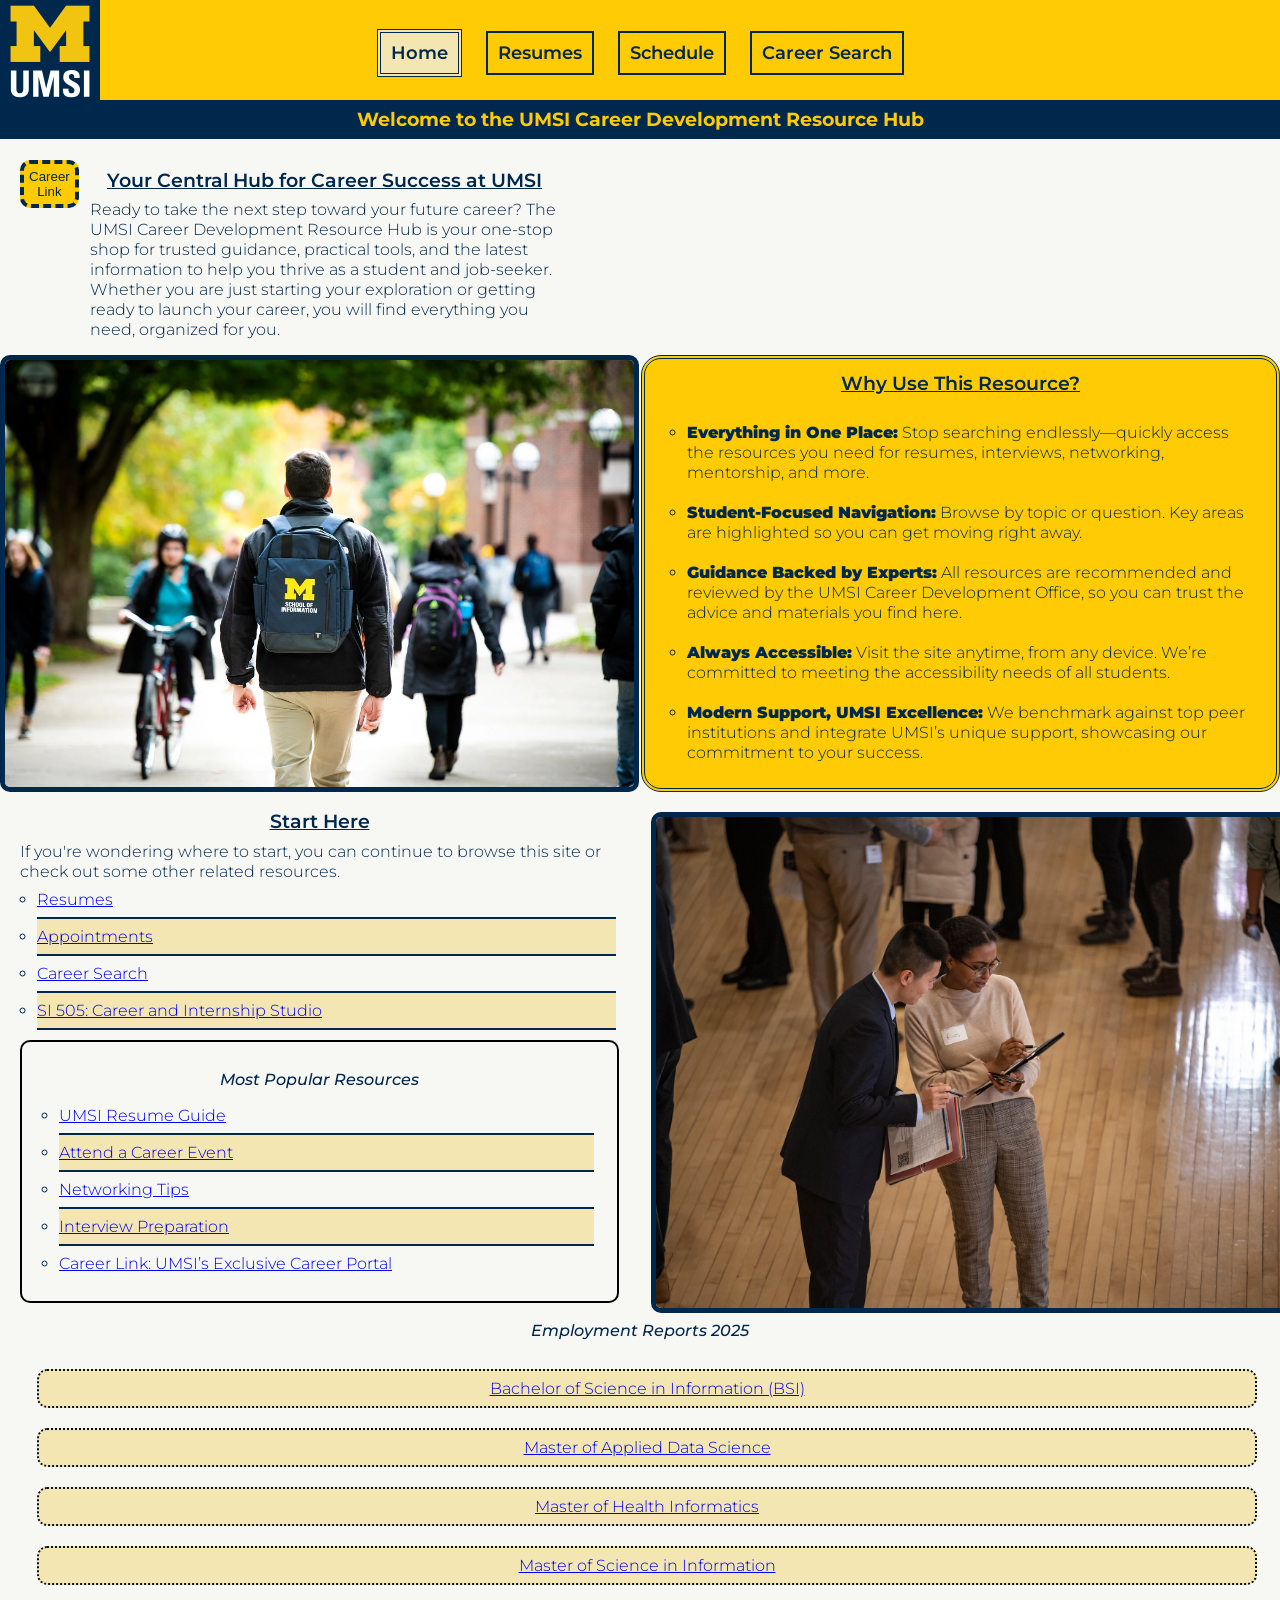
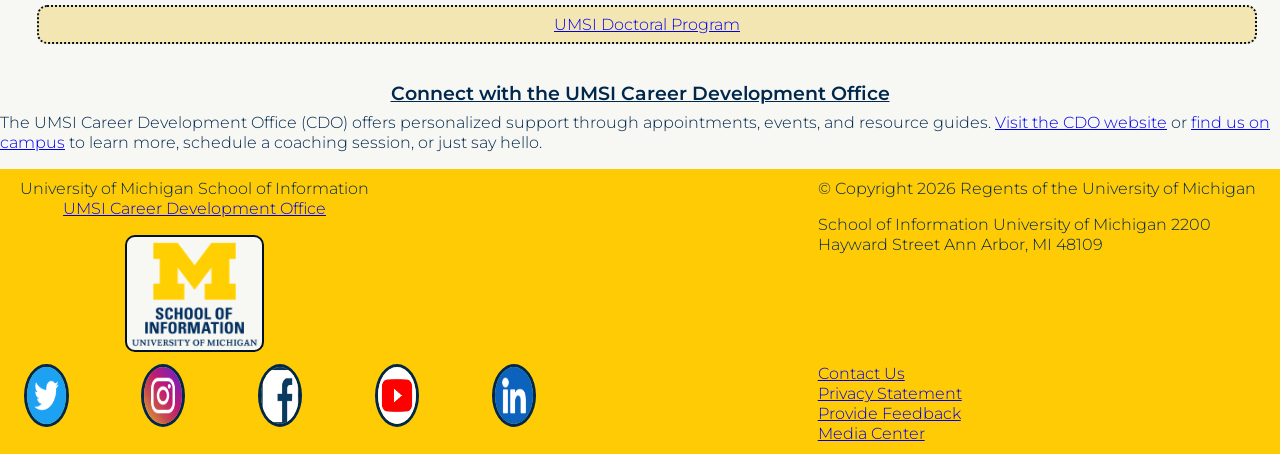
<file: index.html>
<!DOCTYPE html>
<html lang="en">
<head>
    <meta charset="UTF-8">
    <meta name="viewport" content="width=device-width, initial-scale=1.0">
    <title>MSI Career Development Resource Hub</title>
    <link rel="stylesheet" href="css/html-reset.css">
    <link rel="stylesheet" href="css/styles.css">
    <link rel="preconnect" href="https://fonts.googleapis.com">
    <link rel="preconnect" href="https://fonts.gstatic.com" crossorigin>
    <link href="https://fonts.googleapis.com/css2?family=Montserrat:ital,wght@0,100..900;1,100..900&family=Zalando+Sans+Expanded:ital,wght@0,200..900;1,200..900&display=swap" rel="stylesheet">
</head>
<body>

    <header>
      <div class="skip"><a href="#main">Skip to Main Content</a></div>
        <div class="nav-container">
          <img class="logo" src="images/UMSI_signature_vertical_informal_solidblue.jpg" alt="UMSI Logo">
          <nav class="inner-container">
              <ul>
                  <li class="active"><a href = "index.html">Home</a></li>
                  <li><a href = "resume.html">Resumes</a></li>
                  <li><a href = "appointments.html">Schedule</a></li>
                  <li><a href= "search.html">Career Search</a></li>
              </ul>
          </nav>
        </div>
    <h1>Welcome to the UMSI Career Development Resource Hub</h1>
    </header>
    <main id="main">
    <br/>
    <div class="container">
      <a class = button href="https://si-umich.12twenty.com/dashboard/"><button>Career Link</button></a>
      <div class="intros">
        <h2>Your Central Hub for Career Success at UMSI</h2>
        <p>
          Ready to take the next step toward your future career? The UMSI Career Development Resource Hub is your one-stop shop for trusted guidance, practical tools, and the latest information to help you thrive as a student and job-seeker. Whether you are just starting your exploration or getting ready to launch your career, you will find everything you need, organized for you.
        </p>
      </div>
      <!-- <div class="video"> -->
        <iframe class="video" width="560" height="315" src="https://www.youtube.com/embed/GSjGeDYJ5Nk?si=qhxJPRTIT___x8hG" title="YouTube video player" frameborder="0" allow="accelerometer; autoplay; clipboard-write; encrypted-media; gyroscope; picture-in-picture; web-share" referrerpolicy="strict-origin-when-cross-origin" allowfullscreen></iframe>
      <!-- </div> -->
      <div class="why">
        <h2>Why Use This Resource?</h2>
        <ul>
          <li><strong>Everything in One Place:</strong> Stop searching endlessly—quickly access the resources you need for resumes, interviews, networking, mentorship, and more.</li>
          <li><strong>Student-Focused Navigation:</strong> Browse by topic or question. Key areas are highlighted so you can get moving right away.</li>
          <li><strong>Guidance Backed by Experts:</strong> All resources are recommended and reviewed by the UMSI Career Development Office, so you can trust the advice and materials you find here.</li>
          <li><strong>Always Accessible:</strong> Visit the site anytime, from any device. We’re committed to meeting the accessibility needs of all students.</li>
          <li><strong>Modern Support, UMSI Excellence:</strong> We benchmark against top peer institutions and integrate UMSI’s unique support, showcasing our commitment to your success.</li>
        </ul>
      </div>
      <img class="smalleft" src="images/UMSI_CampusFall_UMSIBackpack_02.jpg" alt="A student wears a UMSI backpack in fall on the drag.">

      <div class ="start">
            <h2>Start Here</h2>
            <p>
              If you're wondering where to start, you can continue to browse this site or check out some other related resources.
            </p>
              <ul>
                  <li><a href="resume.html">Resumes</a></li>
                  <li><a href="appointments.html">Appointments</a></li>
                  <li><a href="search.html">Career Search</a></li>
                  <li><a href="https://atlas.ai.umich.edu/courses/SI505/2570/" target="_blank" title="opens in new tab">SI 505: Career and Internship Studio</a></li>
              </ul>
        </div>
        <img class="small" alt= "a student and hirer look over a paper together" src="images/resume.jpg">
        <div class="popular">
            <h3>Most Popular Resources</h3>
            <ul>
              <li><a href="https://docs.google.com/document/d/1_1GfDJyVGIgE82MZjVhuWT_aB_2Hcj1NN62FUCXoR_o/edit?tab=t.0" target="_blank">UMSI Resume Guide</a></li>
              <li><a href="https://umich.instructure.com/courses/137916/pages/attend-an-event" target="_blank">Attend a Career Event</a></li>
              <li><a href="https://docs.google.com/document/d/18HMt79BU8ovGf9z7_P7No5tuwUS6qHNW5u0sgrepLtE/edit?tab=t.0" target="_blank">Networking Tips</a></li>
              <li><a href="https://docs.google.com/presentation/d/15n-XqsFEntdbkZz89K-ohf7Or1NnCt5CQNDG-6fh2a0/edit?usp=sharing" target="_blank">Interview Preparation</a></li>
              <li><a href="https://si-umich.12twenty.com/Login" target="_blank">Career Link: UMSI’s Exclusive Career Portal</a></li>
            </ul>
        </div>
        <div class="employ">
            <h3>Employment Reports 2025</h3>
            <!-- Change to downloadable files in future -->
            <ul>
              <li>
                <a href="https://umich.instructure.com/courses/137916/modules/items/4749597" target="_blank">Bachelor of Science in Information (BSI)</a>
              </li>
              <li>
                <a href="https://umich.instructure.com/courses/137916/modules/items/4749598" target="_blank">Master of Applied Data Science</a>
              </li>
              <li>
                <a href="https://umich.instructure.com/courses/137916/files/42089167?module_item_id=4749599" target="_blank">Master of Health Informatics</a>
              </li>
              <li>
                <a href="https://umich.instructure.com/courses/137916/files/42089169?module_item_id=4749600" target="_blank">Master of Science in Information</a>
              </li>
              <li>
                <a href="https://umich.instructure.com/courses/137916/files/42089170?module_item_id=4749601" target="_blank">UMSI Doctoral Program</a>
              </li>
            </ul>
        </div>
      <div class="connect">
        <h2>Connect with the UMSI Career Development Office</h2>
        <p>
          The UMSI Career Development Office (CDO) offers personalized support through appointments, events, and resource guides. <a href="https://umich.instructure.com/courses/137916" target="_blank">Visit the CDO website</a> or <a href="https://www.si.umich.edu/about-umsi/getting-umsi" target="_blank">find us on campus</a> to learn more, schedule a coaching session, or just say hello.
        </p>
      </div>
  </div>
        <!-- Content taken & modified from UMGPT with the prompt, "Write me a webpage of intro content to help meet the following requirements - this is for the home page": and then pasted in the client objectives & project requirements"
        UMGPT. (2025). UMGPT ( GPT-4.1 August 25th version) [Large language model]. -->
    <br>
  </main>

    <footer>
        <div class="containers">
          <div class="title">
            <p>University of Michigan School of Information</p>
            <p>
              <a href="https://umich.instructure.com/courses/137916">UMSI Career Development Office </a>
            </p>
            <br>
            <img class ="logo" src="images/umsi-logo-vert-u.png" alt="school of information logo">
          </div>
        <div class="address">
            <p>&copy; Copyright <span id="year"></span> Regents of the University of Michigan </p>
            <br>
            <p>
                School of Information
                University of Michigan
                2200 Hayward Street
                Ann Arbor, MI 48109
            </p>
        </div>
        <div class="twitter">
          <a href="https://twitter.com/umsi" class="social-media-icon" title="University of Michigan School of Information X (opens in a new window)" target="_blank">
              <img src="images/twitter.png" alt="twitter icon">
          </a>
        </div>
        <div class="insta">
          <a href="https://www.instagram.com/umschoolofinformation" class="social-media-icon" title="University of Michigan School of Information Instagram (opens in a new window)" target="_blank">
              <img src="images/insta.png" alt="instagram icon">
          </a>
        </div>
        <div class="facebook">
          <a href="https://www.facebook.com/uomsi/" class="social-media-icon" title="University of Michigan School of Information Facebook (opens in a new window)" target="_blank">
              <img src="images/faceebook.png" alt="facebook icon">
          </a>
        </div>
        <div class="youtube">
          <a href="https://www.youtube.com/user/schoolofinformation" class="social-media-icon" title="University of Michigan School of Information Youtube (opens in a new window)" target="_blank">
              <img src="images/youtube.jpg" alt="youtube icon">
          </a>
        </div>
        <div class="linked">
          <a href="https://www.linkedin.com/school/university-of-michigan---school-of-information/" class="social-media-icon" title="University of Michigan School of Information LinkedIn (opens in a new window)" target="_blank">
              <img src="images/linked.png" alt="LinkedIn icon">
          </a>
        </div>
        <div class="plain-links">
            <ul>
              <li>
                <a href="https://www.si.umich.edu/about-umsi/contact-us" target="_blank">Contact Us</a>
              </li>
              <li>
                <a href="https://www.si.umich.edu/privacy-statement" target="_blank">Privacy Statement</a>
              </li>
            </ul>
            <ul class="feedback links">
              <li>
                  <a href="https://umich.qualtrics.com/jfe/form/SV_9RAiBJITFVOxkHz" target="_blank" title="(opens in a new window)">
                      Provide Feedback
                  </a>
              </li>
              <li>
                  <a href="https://www.si.umich.edu/about-umsi/media-center" target="_blank" title="(opens in a new window)">
                      Media Center
                  </a>
              </li>
            </ul>
        </div>
        </div>
    </footer>
</body>
</html>
<script>
document.getElementById("year").innerHTML = new Date().getFullYear();
</script>
</file>
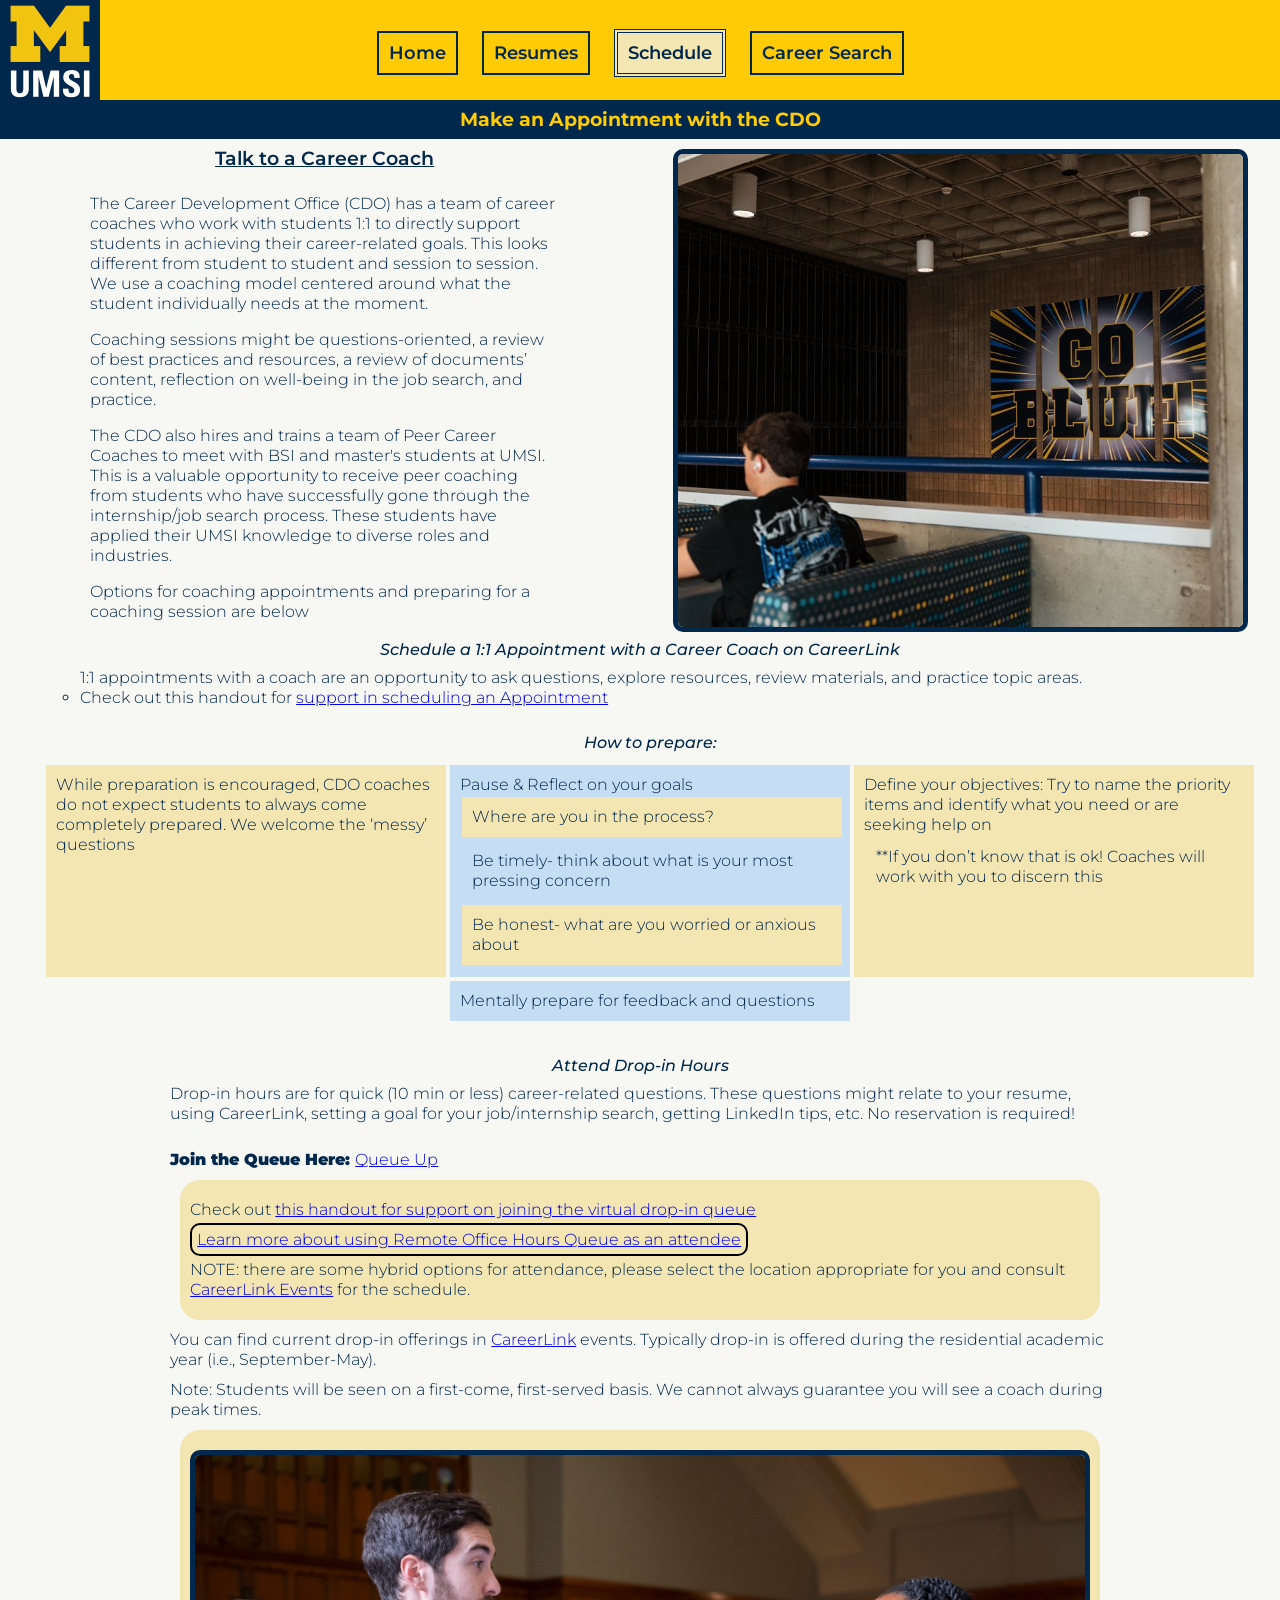
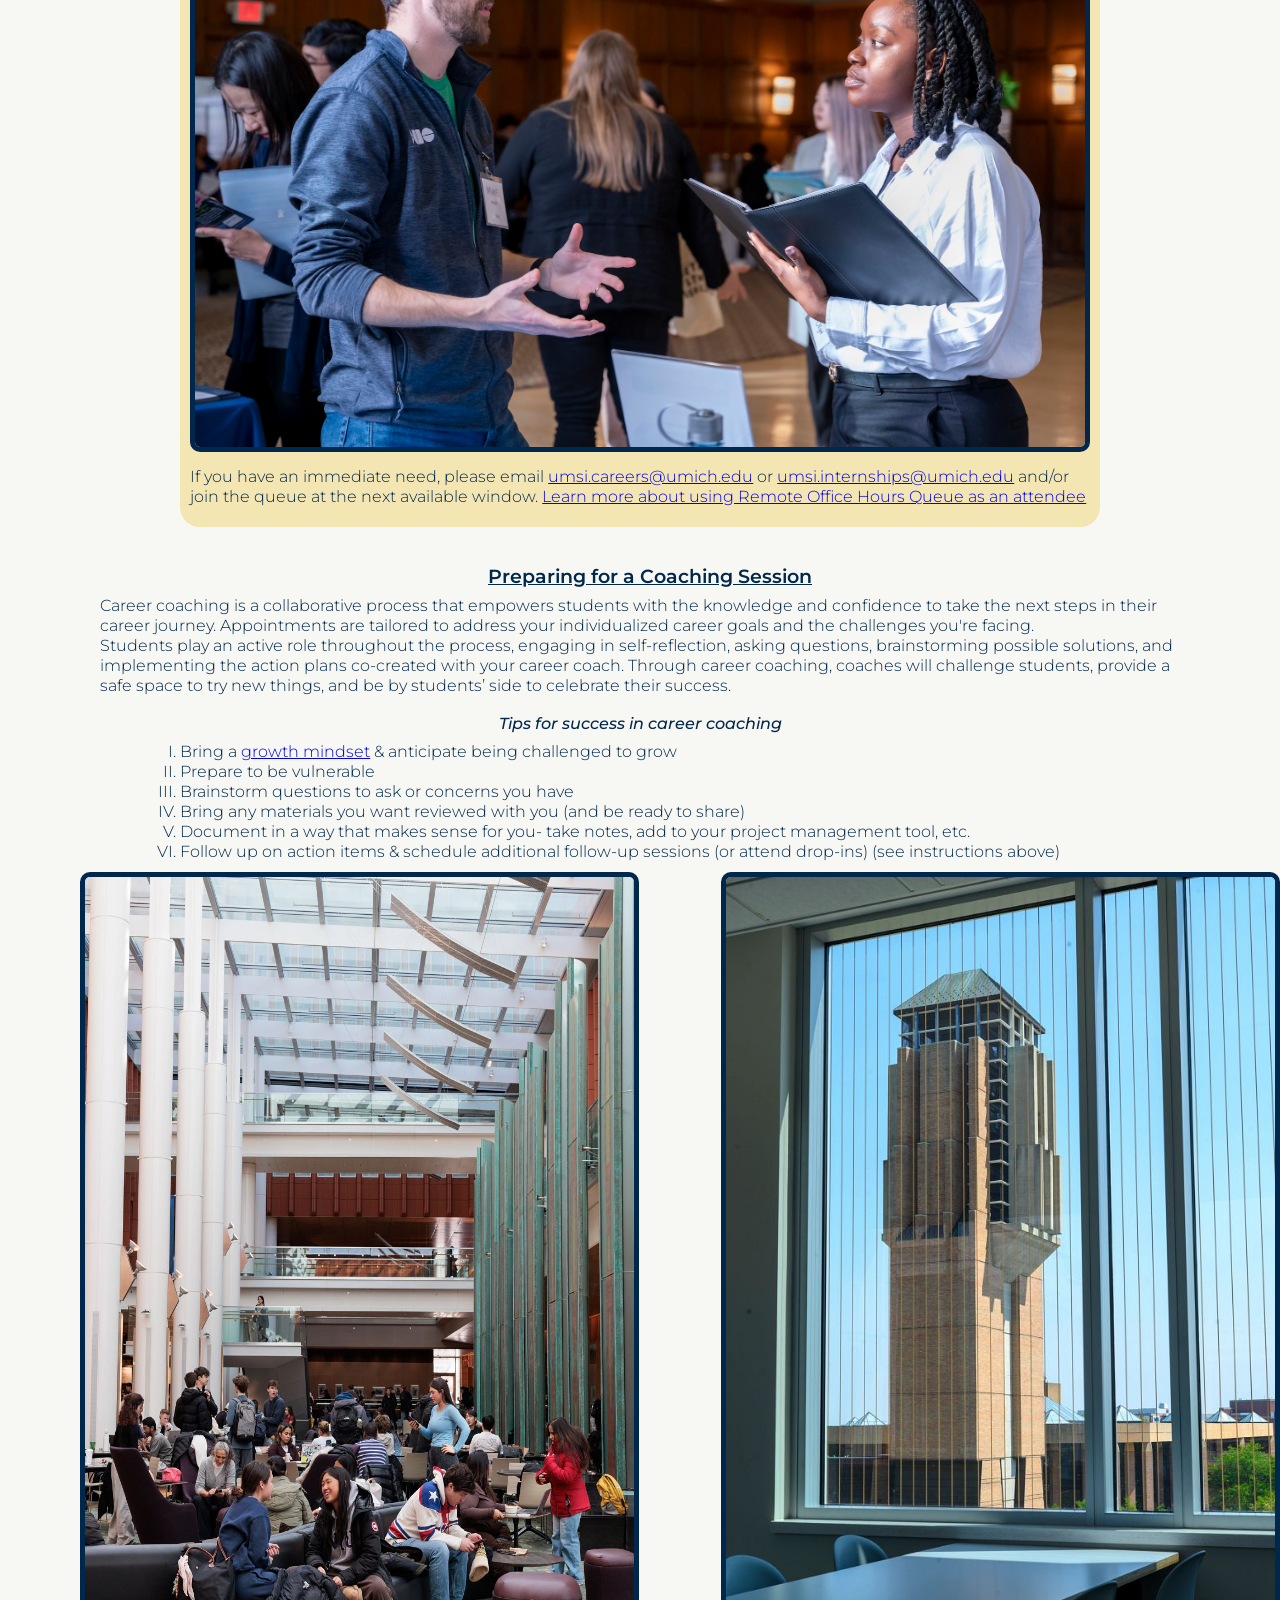
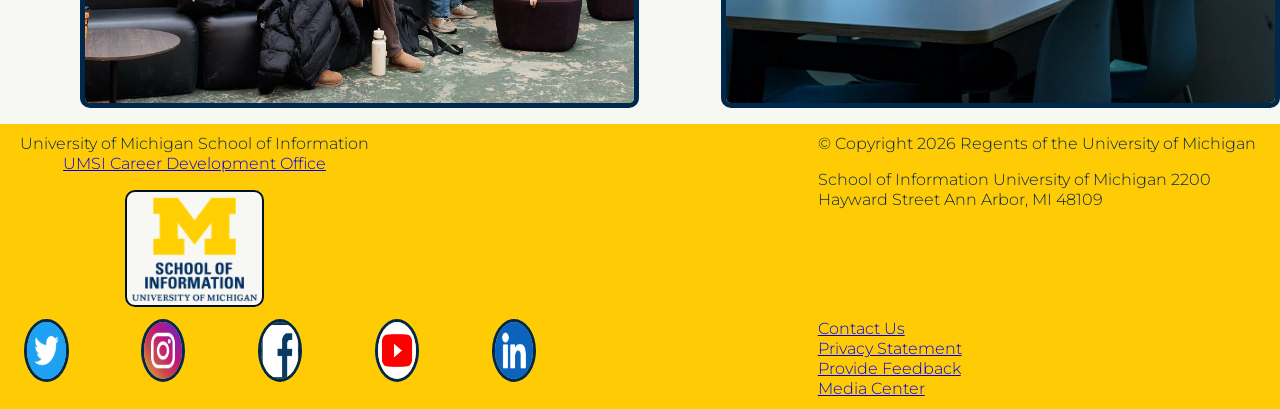
<file: appointments.html>
<!DOCTYPE html>
<html lang="en">
<head>
    <meta charset="UTF-8">
    <meta name="viewport" content="width=device-width, initial-scale=1.0">
    <title>CDO Appointments</title>
    <link rel="stylesheet" href="css/html-reset.css">
    <link rel="stylesheet" href="css/styles.css">
    <link rel="preconnect" href="https://fonts.googleapis.com">
    <link rel="preconnect" href="https://fonts.gstatic.com" crossorigin>
    <link href="https://fonts.googleapis.com/css2?family=Montserrat:ital,wght@0,100..900;1,100..900&family=Zalando+Sans+Expanded:ital,wght@0,200..900;1,200..900&display=swap" rel="stylesheet">
</head>
<body>
    <header>
        <div class="skip"><a href="#main">Skip to Main Content</a></div>
        <div class="nav-container">
            <img class="logo" src="images/UMSI_signature_vertical_informal_solidblue.jpg" alt="UMSI Logo">
            <nav class="inner-container">
                <ul>
                    <li><a href = "index.html">Home</a></li>
                    <li><a href = "resume.html">Resumes</a></li>
                    <li class="active"><a href = "appointments.html">Schedule</a></li>
                    <li><a href= "search.html">Career Search</a></li>
                </ul>
            </nav>
          </div>
          <h1>Make an Appointment with the CDO</h1>
    </header>
    <main id="main">
        <div class="container">
            <section class="intros">
                <h2>Talk to a Career Coach</h2>
                <br>
                <p>The Career Development Office (CDO) has a team of career coaches who work with students 1:1 to directly support students in achieving their career-related goals. This looks different from student to student and session to session. We use a coaching model centered around what the student individually needs at the moment.</p>
                <br>
                <p>Coaching sessions might be questions-oriented, a review of best practices and resources, a review of documents’ content, reflection on well-being in the job search, and practice.</p>
                <br>
                <p>The CDO also hires and trains a team of Peer Career Coaches to meet with BSI and master's students at UMSI. This is a valuable opportunity to receive peer coaching from students who have successfully gone through the internship/job search process. These students have applied their UMSI knowledge to diverse roles and industries.</p>
                <br>
                <p>Options for coaching appointments and preparing for a coaching session are below</p>
            </section>
            <img class="first smally" src="images/first_day.jpg" alt="man sits in front of computer, go blue sign in the back">
            <section class="schedule">
                <h3>Schedule a 1:1 Appointment with a Career Coach on CareerLink</h3>
                <p>1:1 appointments with a coach are an opportunity to ask questions, explore resources, review materials, and practice topic areas. </p>
                <ul>
                    <li>Check out this handout for <a href="https://docs.google.com/document/d/17iiiupSY-K5QHzd6jtwF2feZfsE90QADjKJkUeldmKM/edit?usp=sharing">support in scheduling an Appointment</a></li>
                </ul>
            </section>
            <section class="drop-in">
                <h3>Attend Drop-in Hours</h3>
                <p>Drop-in hours are for quick (10 min or less) career-related questions. These questions might relate to your resume, using CareerLink, setting a goal for your job/internship search, getting LinkedIn tips, etc. No reservation is required! </p>
                <br>
                <ul>
                    <li><strong>Join the Queue Here: </strong><a href="https://officehours.it.umich.edu/queue/1022/">Queue Up</a>
                    <ul>
                        <li>Check out <a href="https://docs.google.com/document/d/1VMYCXs4dmw4avCoB4wfNkhCkrc5b9dqT1DESDCq5fZk/edit?usp=sharing">this handout for support on joining the virtual drop-in queue</a>
                        <br>
                        <a class="buton" href="https://documentation.its.umich.edu/node/1833">Learn more about using Remote Office Hours Queue as an attendee </a>
                        <br> 
                        <p>NOTE: there are some hybrid options for attendance, please select the location appropriate for you and consult <a href="https://si-umich.12twenty.com/events#/events/home">CareerLink Events</a> for the schedule.</p>
                        </ul>
                        </li>
                    </li>
                    <li>You can find current drop-in offerings in <a href="https://si-umich.12twenty.com/">CareerLink</a> events. Typically drop-in is offered during the residential academic year (i.e., September-May).</li>
                    <li>Note: Students will be seen on a first-come, first-served basis. We cannot always guarantee you will see a coach during peak times.
                    <ul>
                        <li>
                            <img src="images/explainint.jpg" alt="a recruiter explaining to a student">
                        </li>
                        <li>
                            If you have an immediate need, please email <a href="mailto:umsi.careers@umich.edu">umsi.careers@umich.edu</a> or <a href="mailto:umsi.internships@umich.edu">umsi.internships@umich.edu</a> and/or join the queue at the next available window. <a href="https://documentation.its.umich.edu/node/1833">Learn more about using Remote Office Hours Queue as an attendee</a>
                        </li>
                    </ul>
                    </li>
                </ul>
            </section>
            <div class="intro introi">
                <h2>Preparing for a Coaching Session</h2>
                <p>Career coaching is a collaborative process that empowers students with the knowledge and confidence to take the next steps in their career journey. Appointments are tailored to address your individualized career goals and the challenges you're facing. </p>
                <p>Students play an active role throughout the process, engaging in self-reflection, asking questions, brainstorming possible solutions, and implementing the action plans co-created with your career coach. Through career coaching, coaches will challenge students, provide a safe space to try new things, and be by students’ side to celebrate their success. </p>
            </div>
            <img class="img" src="images/mcommons.jpg" alt="many students in the michigan commons">
            <img class="img2" src="images/view.jpg" alt="view of bell tower from leinweber">
            <div class="how-to">
                <ul>
                    <li><h3>How to prepare:</h3>
                    <div class="what-to">
                        <ul>
                            <li>While preparation is encouraged, CDO coaches do not expect students to always come completely prepared. We welcome the ‘messy’ questions</li>
                            <li>Pause & Reflect on your goals
                            <ul>
                                <li>Where are you in the process?</li>
                                <li>Be timely- think about what is your most pressing concern </li>
                                <li>Be honest- what are you worried or anxious about</li>
                            </ul>
                            </li>
                            <li>Define your objectives: Try to name the priority items and identify what you need or are seeking help on
                            <ul>
                                <li>
                                    **If you don’t know that is ok! Coaches will work with you to discern this
                                </li>
                            </ul>
                            </li>
                            <li>Mentally prepare for feedback and questions</li>
                        </ul>
                    </div>
                    </li>
                </ul>
            </div>

                    <div class="tips">
                        <h3>Tips for success in career coaching </h3>
                        <ul>
                            <li>Bring a <a href="https://hbr.org/2016/01/what-having-a-growth-mindset-actually-means">growth mindset</a> & anticipate being challenged to grow</li>
                            <li>Prepare to be vulnerable </li>
                            <li>Brainstorm questions to ask or concerns you have </li>
                            <li>Bring any materials you want reviewed with you (and be ready to share)</li>
                            <li>Document in a way that makes sense for you- take notes, add to your project management tool, etc.</li>
                            <li>Follow up on action items & schedule additional follow-up sessions (or attend drop-ins) (see instructions above)</li>
                        </ul>
            </div>
        </div>
        <!-- Content taken from CDO Canvas Page called 'Talk to a Career Coach' https://umich.instructure.com/courses/137916/pages/talk-to-a-career-coach -->
    <br></main>
    <footer>
        <div class="containers">
          <div class="title">
            <p>University of Michigan School of Information</p>
            <p>
              <a href="https://umich.instructure.com/courses/137916">UMSI Career Development Office </a>
            </p>
            <br>
            <img class ="logo" src="images/umsi-logo-vert-u.png" alt="school of information logo">
          </div>
        <div class="address">
            <p>&copy; Copyright <span id="year"></span> Regents of the University of Michigan </p>
            <br>
            <p>
                School of Information
                University of Michigan
                2200 Hayward Street
                Ann Arbor, MI 48109
            </p>
        </div>
        <div class="twitter">
          <a href="https://twitter.com/umsi" class="social-media-icon" title="University of Michigan School of Information X (opens in a new window)" target="_blank">
              <img src="images/twitter.png" alt="twitter icon">
          </a>
        </div>
        <div class="insta">
          <a href="https://www.instagram.com/umschoolofinformation" class="social-media-icon" title="University of Michigan School of Information Instagram (opens in a new window)" target="_blank">
              <img src="images/insta.png" alt="instagram icon">
          </a>
        </div>
        <div class="facebook">
          <a href="https://www.facebook.com/uomsi/" class="social-media-icon" title="University of Michigan School of Information Facebook (opens in a new window)" target="_blank">
              <img src="images/faceebook.png" alt="facebook icon">
          </a>
        </div>
        <div class="youtube">
          <a href="https://www.youtube.com/user/schoolofinformation" class="social-media-icon" title="University of Michigan School of Information Youtube (opens in a new window)" target="_blank">
              <img src="images/youtube.jpg" alt="youtube icon">
          </a>
        </div>
        <div class="linked">
          <a href="https://www.linkedin.com/school/university-of-michigan---school-of-information/" class="social-media-icon" title="University of Michigan School of Information LinkedIn (opens in a new window)" target="_blank">
              <img src="images/linked.png" alt="LinkedIn icon">
          </a>
        </div>
        <div class="plain-links">
            <ul>
              <li>
                <a href="https://www.si.umich.edu/about-umsi/contact-us" target="_blank">Contact Us</a>
              </li>
              <li>
                <a href="https://www.si.umich.edu/privacy-statement" target="_blank">Privacy Statement</a>
              </li>
            </ul>
            <ul class="feedback links">
              <li>
                  <a href="https://umich.qualtrics.com/jfe/form/SV_9RAiBJITFVOxkHz" target="_blank" title="(opens in a new window)">
                      Provide Feedback
                  </a>
              </li>
              <li>
                  <a href="https://www.si.umich.edu/about-umsi/media-center" target="_blank" title="(opens in a new window)">
                      Media Center
                  </a>
              </li>
            </ul>
        </div>
        </div>
    </footer>
</body>
</html>
<script>
document.getElementById("year").innerHTML = new Date().getFullYear();
</script>
</file>
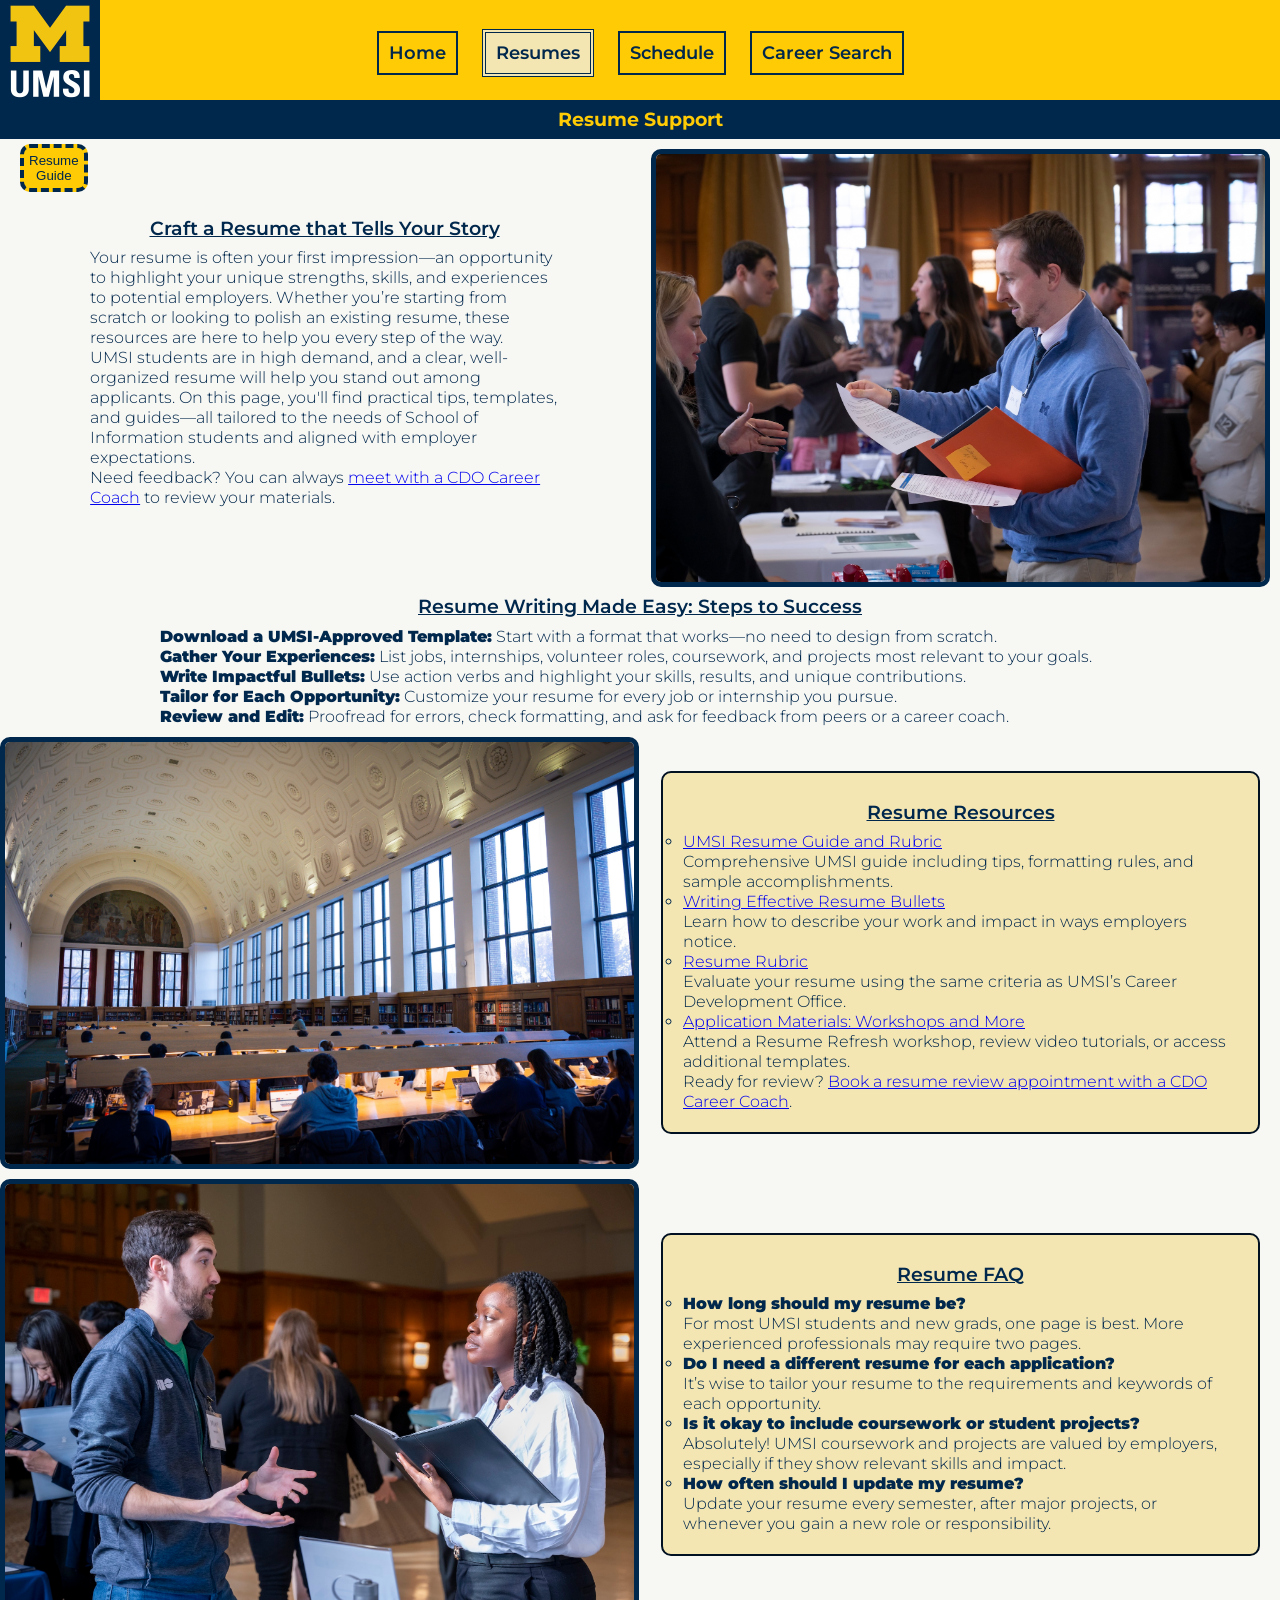
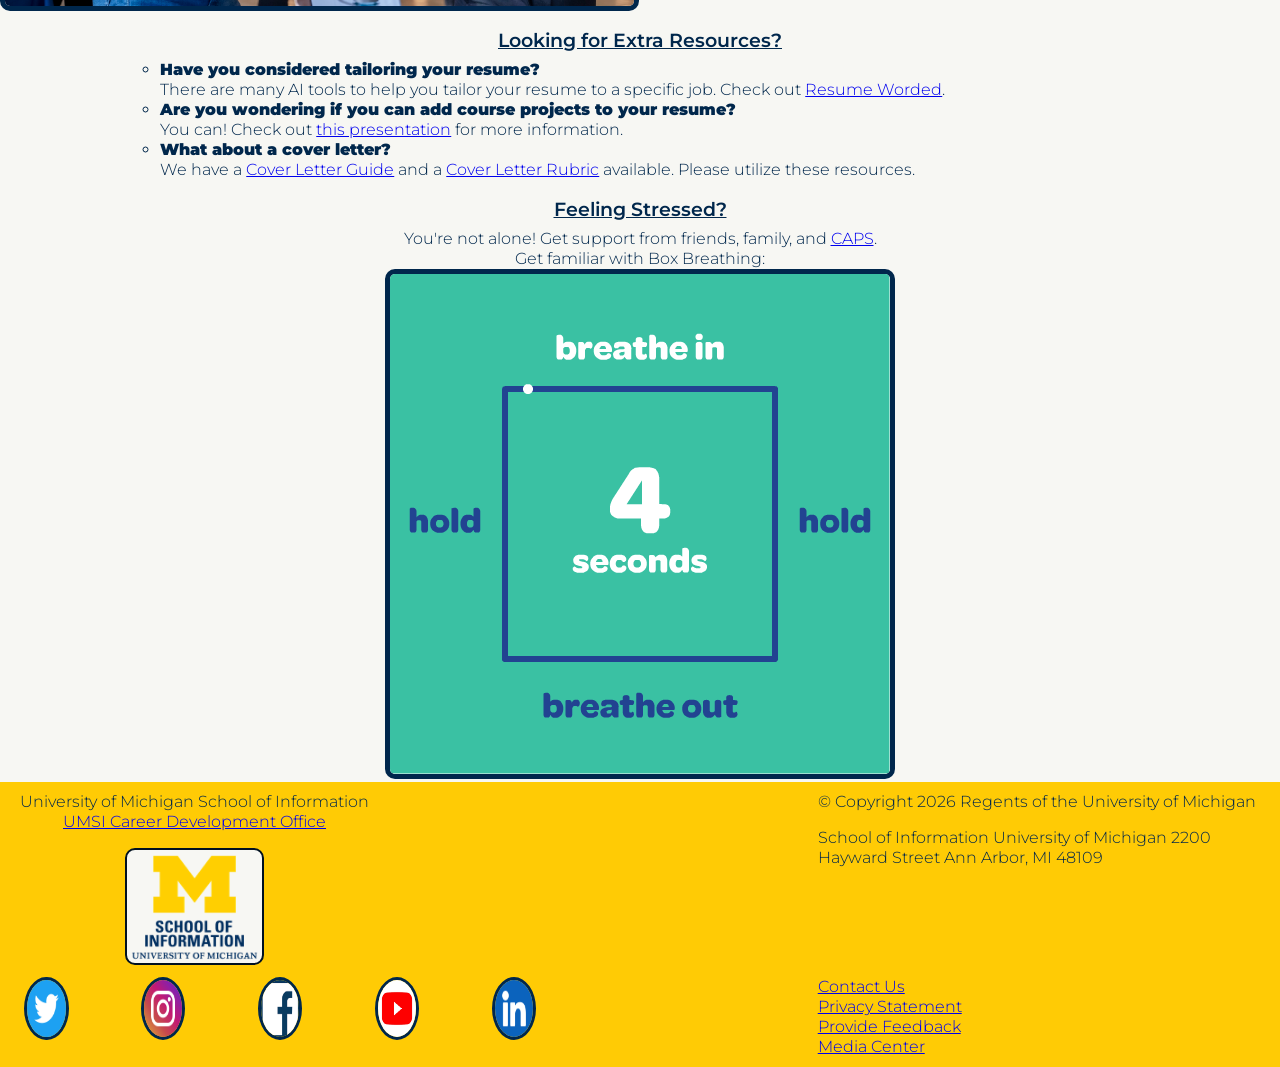
<file: resume.html>
<!DOCTYPE html>
<html lang="en">
<head>
    <meta charset="UTF-8">
    <meta name="viewport" content="width=device-width, initial-scale=1.0">
    <title>Resumes</title>
    <link rel="stylesheet" href="css/html-reset.css">
    <link rel="stylesheet" href="css/styles.css">
    <link rel="preconnect" href="https://fonts.googleapis.com">
    <link rel="preconnect" href="https://fonts.gstatic.com" crossorigin>
    <link href="https://fonts.googleapis.com/css2?family=Montserrat:ital,wght@0,100..900;1,100..900&family=Zalando+Sans+Expanded:ital,wght@0,200..900;1,200..900&display=swap" rel="stylesheet">
</head>
<body>

    <header>
      <div class="skip"><a href="#main">Skip to Main Content</a></div>
        <div class="nav-container">
          <img class="logo" src="images/UMSI_signature_vertical_informal_solidblue.jpg" alt="UMSI Logo">
          <nav class="inner-container">
              <ul>
                  <li><a href = "index.html">Home</a></li>
                  <li class="active"><a href = "resume.html">Resumes</a></li>
                  <li><a href = "appointments.html">Schedule</a></li>
                  <li><a href= "search.html">Career Search</a></li>
              </ul>
          </nav>
        </div>
        <h1>Resume Support</h1>

    </header>
  <main id="main">
  <div class="container">
    <a class="button" href="https://docs.google.com/document/d/1_1GfDJyVGIgE82MZjVhuWT_aB_2Hcj1NN62FUCXoR_o/edit?usp=sharing"><button>Resume Guide</button></a>
    <div class="intros">
      <h2>Craft a Resume that Tells Your Story</h2>
      <p>
        Your resume is often your first impression—an opportunity to highlight your unique strengths, skills, and experiences to potential employers. Whether you’re starting from scratch or looking to polish an existing resume, these resources are here to help you every step of the way.
      </p>
      <p>
        UMSI students are in high demand, and a clear, well-organized resume will help you stand out among applicants. On this page, you'll find practical tips, templates, and guides—all tailored to the needs of School of Information students and aligned with employer expectations.
      </p>
      <p>
        Need feedback? You can always <a href="https://umich.instructure.com/courses/137916/pages/talk-to-a-career-coach" target="_blank">meet with a CDO Career Coach</a> to review your materials.
      </p>
    </div>
    <div class="image smally">
      <img src = "images/handing.jpg" alt="a student hands his resume to a recruiter">
    </div>
    <div class="prgraph">
      <h2>Resume Writing Made Easy: Steps to Success</h2>
      <ol>
        <li><strong>Download a UMSI-Approved Template:</strong> Start with a format that works—no need to design from scratch.</li>
        <li><strong>Gather Your Experiences:</strong> List jobs, internships, volunteer roles, coursework, and projects most relevant to your goals.</li>
        <li><strong>Write Impactful Bullets:</strong> Use action verbs and highlight your skills, results, and unique contributions.</li>
        <li><strong>Tailor for Each Opportunity:</strong> Customize your resume for every job or internship you pursue.</li>
        <li><strong>Review and Edit:</strong> Proofread for errors, check formatting, and ask for feedback from peers or a career coach.</li>
      </ol>
    </div>
    <div class="image smalleft">
      <img alt="inside a library" src="images/library.jpg">
    </div>
    <div class="prgraph pararight">
      <h2>Resume Resources</h2>
      <ul>
        <li>
          <a href="https://docs.google.com/document/d/1_1GfDJyVGIgE82MZjVhuWT_aB_2Hcj1NN62FUCXoR_o/edit?tab=t.0" target="_blank">
            UMSI Resume Guide and Rubric
          </a> <br>
          Comprehensive UMSI guide including tips, formatting rules, and sample accomplishments.
        </li>
        <li>
          <a href="https://docs.google.com/document/d/1-EVZYH_Fic4mfLVGOXyHTSeRwBWmmi2WHSgGDLGGPEs/edit?tab=t.0" target="_blank">
            Writing Effective Resume Bullets
          </a> <br>
          Learn how to describe your work and impact in ways employers notice.
        </li>
        <li>
          <a href="https://docs.google.com/document/d/1vJMfgw9nwpHN9Sy0L0RP0aNBbaDSsiLPc2vy-doac6s/edit?tab=t.0" target="_blank">
            Resume Rubric
          </a> <br>
          Evaluate your resume using the same criteria as UMSI’s Career Development Office.
        </li>
        <li>
          <a href="https://docs.google.com/presentation/d/1q0hzNdFADei-jnFNWXYSWdvDsFPNojXcdaPadQQTUgg/edit?slide=id.g35f391192_00#slide=id.g35f391192_00" target="_blank">
            Application Materials: Workshops and More
          </a> <br>
          Attend a Resume Refresh workshop, review video tutorials, or access additional templates.
        </li>
      </ul>
      <p>
        Ready for review? <a href="https://umich.instructure.com/courses/137916/pages/talk-to-a-career-coach" target="_blank">Book a resume review appointment with a CDO Career Coach</a>.
      </p>
    </div>
    <div class="image smalleft">
      <img src="images/explainint.jpg" alt="a recruiter explaining to a student">
    </div>
    <div class="prgraph pararight">
      <h2>Resume FAQ</h2>
      <ul>
        <li>
          <strong>How long should my resume be?</strong><br>
          For most UMSI students and new grads, one page is best. More experienced professionals may require two pages.
        </li>
        <li>
          <strong>Do I need a different resume for each application?</strong><br>
          It’s wise to tailor your resume to the requirements and keywords of each opportunity.
        </li>
        <li>
          <strong>Is it okay to include coursework or student projects?</strong><br>
          Absolutely! UMSI coursework and projects are valued by employers, especially if they show relevant skills and impact.
        </li>
        <li>
          <strong>How often should I update my resume?</strong><br>
          Update your resume every semester, after major projects, or whenever you gain a new role or responsibility.
        </li>
      </ul>
    </div>
            <!-- Content taken & modified from UMGPT with the prompt, "for the same content write me some intro content and resources for a resume page" - this was after I had asked for content for the home page.
          UMGPT. (2025). UMGPT (GPT-4.1 August 25th version) [Large language model]. -->
    <div class="prgraph">
      <h2>Looking for Extra Resources?</h2>
      <ul>
        <li>
          <strong>Have you considered tailoring your resume?</strong><br>
          There are many AI tools to help you tailor your resume to a specific job. Check out <a href="https://resumeworded.com/umich" target="_blank" title="Opens in new tab">Resume Worded</a>.
        </li>
        <li>
          <strong>Are you wondering if you can add course projects to your resume?</strong><br>
          You can! Check out <a href="https://docs.google.com/presentation/d/1zKegYumYvZG0y5vAWU91py8K_cHfAG3f22DUA2e_H9c/edit?slide=id.g4f2f3da28a_2_0#slide=id.g4f2f3da28a_2_0" target="_blank" title="Opens in new tab">this presentation</a> for more information.
        </li>
        <li>
          <strong>What about a cover letter?</strong><br>
          We have a <a href="https://docs.google.com/document/d/15kYeycV4isGpNFI6DWnjqTkp5JnMyitKJ1Wc8kIH-eA/edit?usp=sharing" target="_blank" title="opens in new tab">Cover Letter Guide</a> and a <a href="https://docs.google.com/document/d/1WJrgSiwXGxGLN_mXBrRUdQy3Lijo68DFwYriGGALGjc/edit?usp=share_link" target="_blank" title="Opens in new tab">Cover Letter Rubric</a> available. Please utilize these resources.
        </li>
      </ul>
    </div>
    <div class="stress">
      <h2>Feeling Stressed?</h2>
      <p>You're not alone! Get support from friends, family, and <a href="https://studentlife.umich.edu/article/counseling-psychological-services-caps" target="_blank" title="opens in new page">CAPS</a>.</p>
      <p>Get familiar with Box Breathing:</p>
      <img src="images/Box-Breathing-GIF.gif" alt="breathe in for four seconds, hold, breathe out for four seconds, hold, repeat">
      <br>
    </div>
  </div>
  </main>
  <footer>
    <div class="containers">
      <div class="title">
        <p>University of Michigan School of Information</p>
        <p>
          <a href="https://umich.instructure.com/courses/137916">UMSI Career Development Office </a>
        </p>
        <br>
        <img class ="logo" src="images/umsi-logo-vert-u.png" alt="school of information logo">
      </div>
    <div class="address">
        <p>&copy; Copyright <span id="year"></span> Regents of the University of Michigan </p>
        <br>
        <p>
            School of Information
            University of Michigan
            2200 Hayward Street
            Ann Arbor, MI 48109
        </p>
    </div>
    <div class="twitter">
      <a href="https://twitter.com/umsi" class="social-media-icon" title="University of Michigan School of Information X (opens in a new window)" target="_blank">
          <img src="images/twitter.png" alt="twitter icon">
      </a>
    </div>
    <div class="insta">
      <a href="https://www.instagram.com/umschoolofinformation" class="social-media-icon" title="University of Michigan School of Information Instagram (opens in a new window)" target="_blank">
          <img src="images/insta.png" alt="instagram icon">
      </a>
    </div>
    <div class="facebook">
      <a href="https://www.facebook.com/uomsi/" class="social-media-icon" title="University of Michigan School of Information Facebook (opens in a new window)" target="_blank">
          <img src="images/faceebook.png" alt="facebook icon">
      </a>
    </div>
    <div class="youtube">
      <a href="https://www.youtube.com/user/schoolofinformation" class="social-media-icon" title="University of Michigan School of Information Youtube (opens in a new window)" target="_blank">
          <img src="images/youtube.jpg" alt="youtube icon">
      </a>
    </div>
    <div class="linked">
      <a href="https://www.linkedin.com/school/university-of-michigan---school-of-information/" class="social-media-icon" title="University of Michigan School of Information LinkedIn (opens in a new window)" target="_blank">
          <img src="images/linked.png" alt="LinkedIn icon">
      </a>
    </div>
    <div class="plain-links">
        <ul>
          <li>
            <a href="https://www.si.umich.edu/about-umsi/contact-us" target="_blank">Contact Us</a>
          </li>
          <li>
            <a href="https://www.si.umich.edu/privacy-statement" target="_blank">Privacy Statement</a>
          </li>
        </ul>
        <ul class="feedback links">
          <li>
              <a href="https://umich.qualtrics.com/jfe/form/SV_9RAiBJITFVOxkHz" target="_blank" title="(opens in a new window)">
                  Provide Feedback
              </a>
          </li>
          <li>
              <a href="https://www.si.umich.edu/about-umsi/media-center" target="_blank" title="(opens in a new window)">
                  Media Center
              </a>
          </li>
        </ul>
    </div>
    </div>
</footer>
</body>

</html>
<script>
document.getElementById("year").innerHTML = new Date().getFullYear();
</script>
</file>
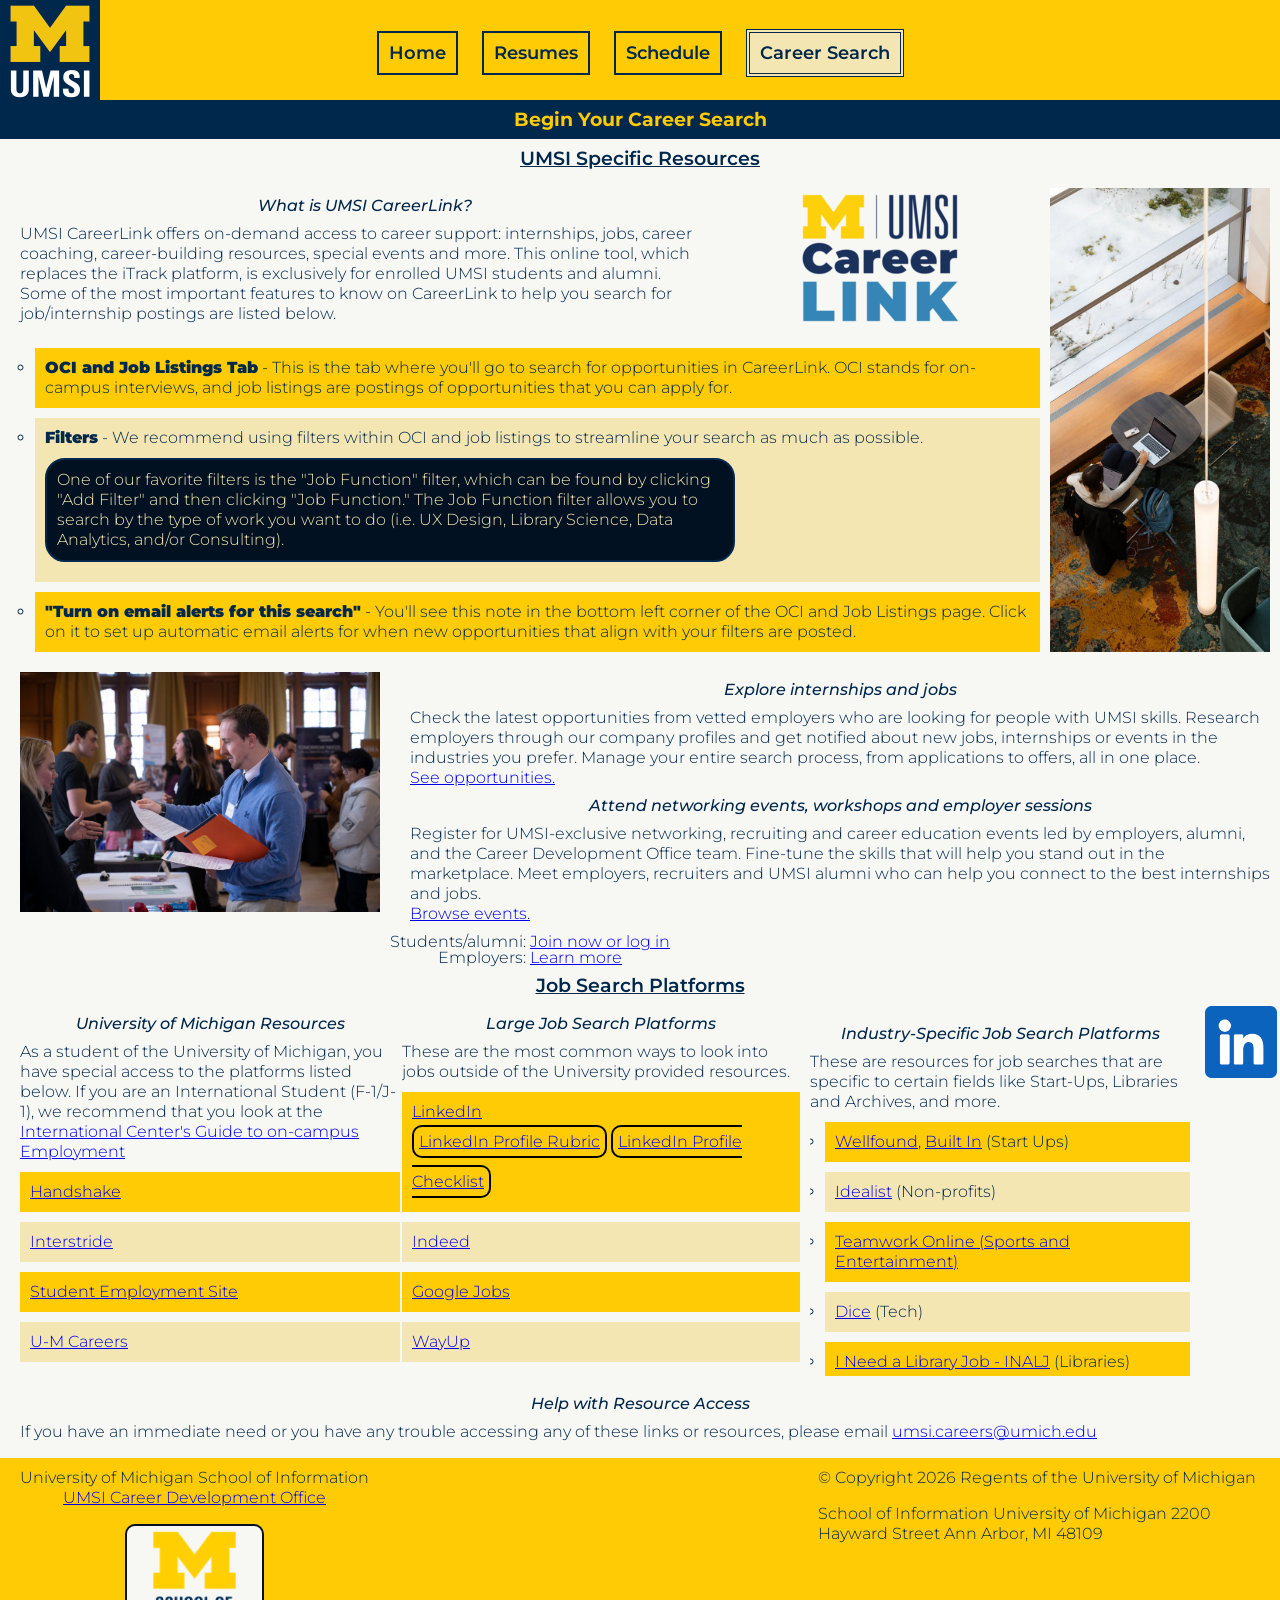
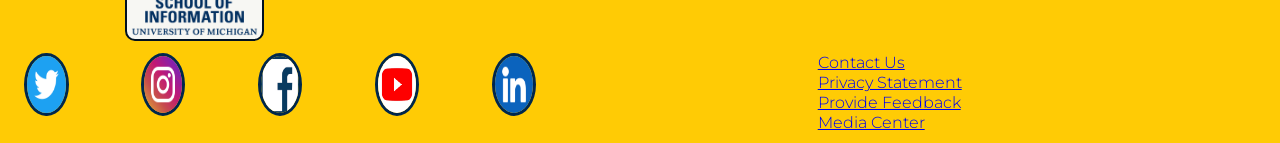
<file: search.html>
<!DOCTYPE html>
<html lang="en">
<head>
    <meta charset="UTF-8">
    <meta name="viewport" content="width=device-width, initial-scale=1.0">
    <title>Career Search</title>
    <link rel="stylesheet" href="css/html-reset.css">
    <link rel="stylesheet" href="css/styles.css">
    <link rel="preconnect" href="https://fonts.googleapis.com">
    <link rel="preconnect" href="https://fonts.gstatic.com" crossorigin>
    <link href="https://fonts.googleapis.com/css2?family=Montserrat:ital,wght@0,100..900;1,100..900&family=Zalando+Sans+Expanded:ital,wght@0,200..900;1,200..900&display=swap" rel="stylesheet">
</head>
<body>
    <header>
        <div class="skip"><a href="#main">Skip to Main Content</a></div>
        <div class="nav-container">
                <img class="logo" src="images/UMSI_signature_vertical_informal_solidblue.jpg" alt="UMSI Logo">
                <nav class="inner-container">
                    <ul>
                        <li><a href = "index.html">Home</a></li>
                        <li><a href = "resume.html">Resumes</a></li>
                        <li><a href = "appointments.html">Schedule</a></li>
                        <li class="active"><a href= "search.html">Career Search</a></li>
                    </ul>
                </nav>
              </div>
        <h1>Begin Your Career Search</h1>
    </header>
    <main id="main">
    <section class="contain">
        <h2>UMSI Specific Resources</h2>
            <div class="center intro">
                <h3>What is UMSI CareerLink?</h3>
                <p>UMSI CareerLink offers on-demand access to career support: internships, jobs, career coaching, career-building resources, special events and more. This online tool, which replaces the iTrack platform, is exclusively for enrolled UMSI students and alumni.</p>
                <p>Some of the most important features to know on CareerLink to help you search for job/internship postings are listed below. </p>
            </div>
            <img class ="career" src="images/UMSI-CareerLink-logo.png" alt="Career Link Logo">
            <div class="left">
                <ul>
                <li><strong>OCI and Job Listings Tab</strong> - This is the tab where you'll go to search for opportunities in CareerLink. OCI stands for on-campus interviews, and job listings are postings of opportunities that you can apply for.</li>
                <li><strong>Filters</strong> - We recommend using filters within OCI and job listings to streamline your search as much as possible.
                    <ul>
                        <li>One of our favorite filters is the "Job Function" filter, which can be found by clicking "Add Filter" and then clicking "Job Function." The Job Function filter allows you to search by the type of work you want to do (i.e. UX Design, Library Science, Data Analytics, and/or Consulting).</li>
                    </ul>
                </li>
                <li><strong>"Turn on email alerts for this search"</strong> - You'll see this note in the bottom left corner of the OCI and Job Listings page. Click on it to set up automatic email alerts for when new opportunities that align with your filters are posted.</li>
            </ul>
        </div>
        <div class="center rightimg">
            <img src="images/hitori.jpg" alt="person on their computer">
        </div>
        <div class="center text">
            <div>
                <h3>Explore internships and jobs</h3>
                <p>Check the latest opportunities from vetted employers who are looking for people with UMSI skills. Research employers through our company profiles and get notified about new jobs, internships or events in the industries you prefer. Manage your entire search process, from applications to offers, all in one place. <br> <a href="https://si-umich.12twenty.com/Login" target="_blank">See opportunities.</a> </p>
            </div>
            <div>
                <h3>Attend networking events, workshops and employer sessions</h3>
                <p>Register for UMSI-exclusive networking, recruiting and career education events led by employers, alumni, and the Career Development Office team. Fine-tune the skills that will help you stand out in the marketplace. Meet employers, recruiters and UMSI alumni who can help you connect to the best internships and jobs. <br> <a href="https://si-umich.12twenty.com/events#/events/home" target="_blank" title="Opens in new tab">Browse events.</a></p>
            </div>
        </div>
        <img src="images/handing.jpg" class="center leftimg" alt="student handing resume to recruiter">
        <div class="left">
            <h4>Students/alumni: <a href="https://si-umich.12twenty.com/Login" target="_blank" title="Opens in new tab">Join now or log in</a></h4>
            <h4>Employers: <a href="https://si-umich.12twenty.com/hire" target="_blank" title="Opens in new tab">Learn more</a></h4>
        </div>
    </section>
    <section class="contain">
        <h2>Job Search Platforms</h2>
        <div class="lefty">
            <h3>University of Michigan Resources</h3>
            <p>As a student of the University of Michigan, you have special access to the platforms listed below. If you are an International Student (F-1/J-1), we recommend that you look at the <a href="https://internationalcenter.umich.edu/students/campus-employment" target="_blank" title="Opens in new tab">International Center's Guide to on-campus Employment</a></p>
            <ul>
                <li><a href="https://careercenter.umich.edu/content/introducing-handshake" target="_blank" title="Opens in new tab">Handshake</a></li>
                <li><a href="https://interstride.com/umich" target="_blank" title="Opens in new tab">Interstride</a></li>
                <li><a href="https://studentemployment.umich.edu/" target="_blank" title="Opens in new tab">Student Employment Site</a></li>
                <li><a href="https://careers.umich.edu/" target="_blank" title="Opens in new tab">U-M Careers</a></li>
                <li><a href="https://its.umich.edu/student-jobs/" target="_blank" title="Opens in new tab">U-M Information Technology Services (ITS) Student Roles</a></li>
                <li><a href="https://ai.umich.edu/students" target="_blank" title="Opens in new tab">U-M Center for Academic Innovation (CAI) Student Roles</a></li>
                <li><a href="https://www.lib.umich.edu/about-us/work-us" target="_blank" title="Opens in new tab">U-M Libraries</a></li>
            </ul>
        </div>
        <div class="righty">
            <h3>Large Job Search Platforms</h3>
            <p>These are the most common ways to look into jobs outside of the University provided resources.</p>
            <ul>
                <li><a href="https://www.linkedin.com/home" target="_blank" title="Opens in new tab">LinkedIn</a>
                    <br>
                    <a class="buton" href="https://docs.google.com/document/d/15b0q8LJQdyR-fPMlEWRqNSSz-Ib9G3Vf1ZyHXQoy6no/edit?usp=sharing" target="_blank">LinkedIn Profile Rubric</a>
                    <a class="buton" href="https://umich.instructure.com/courses/137916/modules/items/2421616">LinkedIn Profile Checklist</a>
                </li>
                <li>
                    <a href="https://www.indeed.com/" target="_blank" title="Opens in new tab">Indeed</a>
                    </li>
                <li><a href="https://www.google.com/search?q=jobs+near+me&ibp=htl;jobs&sa=X&ved=2ahUKEwj867rGg8qGAxW8vokEHYB3N5AQutcGKAF6BAgbEAQ#htivrt=jobs&htidocid=ZbnOLw9I22qRm3pLAAAAAA%3D%3D&fpstate=tldetail" target="_blank" title="Opens in new tab">Google Jobs</a></li>
                <li><a href="https://www.wayup.com/" target="_blank" title="Opens in new tab">WayUp</a></li>
            </ul>
        </div>
        <img class="right linkedin" src="images/linked.png" alt="linkedin logo">
        <div class="center middle">
            <h3>Industry-Specific Job Search Platforms</h3>
            <p>These are resources for job searches that are specific to certain fields like Start-Ups, Libraries and Archives, and more.</p>
            <ul>
                <li><a href="https://wellfound.com/" target="_blank" title="Opens in new tab">Wellfound</a>, <a href="https://builtin.com/">Built In</a> (Start Ups)</li>
                <li><a href="https://www.idealist.org/en" target="_blank" title="Opens in new tab">Idealist</a> (Non-profits)</li>
                <li><a href="https://www.teamworkonline.com/" target="_blank" title="Opens in new tab">Teamwork Online (Sports and Entertainment)</a></li>
                <li><a href="https://www.dice.com/" target="_blank" title="Opens in new tab">Dice</a> (Tech)</li>
                <li><a href="https://inalj.com/" target="_blank" title="Opens in new tab">I Need a Library Job - INALJ</a> (Libraries)</li>
                <li><a href="https://archivesgig.com/" target="_blank" title="Opens in new tab">Archives Gig</a> (Archives)</li>
                <li><a href="https://www.usajobs.gov/" target="_blank" title="Opens in new tab">USA Jobs</a> (Government)</li>
                <li><a href="https://www.parkerdewey.com/career-launchers" target="_blank" title="Opens in new tab">Parker Dewey</a> (Short-term opportunities)</li>
                <li><a href="https://www.benzevgreen.com/jobs/" target="_blank" title="Opens in new tab">Public Interest Tech Jobs</a> (List of job boards and resources compiled by Dr. Ben Green, UMSI Faculty Member)</li>
            </ul>
        </div>
    </section>
    <section class="help">
        <h3>Help with Resource Access</h3>
        <p>If you have an immediate need or you have any trouble accessing any of these links or resources, please email <a href="mailto:umsi.careers@umich.edu">umsi.careers@umich.edu</a> </p>
    </section>
    <br>
    </main>
    <footer>
        <div class="containers">
          <div class="title">
            <p>University of Michigan School of Information</p>
            <p>
              <a href="https://umich.instructure.com/courses/137916">UMSI Career Development Office </a>
            </p>
            <br>
            <img class ="logo" src="images/umsi-logo-vert-u.png" alt="school of information logo">
          </div>
        <div class="address">
            <p>&copy; Copyright <span id="year"></span> Regents of the University of Michigan </p>
            <br>
            <p>
                School of Information
                University of Michigan
                2200 Hayward Street
                Ann Arbor, MI 48109
            </p>
        </div>
        <div class="twitter">
          <a href="https://twitter.com/umsi" class="social-media-icon" title="University of Michigan School of Information X (opens in a new window)" target="_blank">
              <img src="images/twitter.png" alt="twitter icon">
          </a>
        </div>
        <div class="insta">
          <a href="https://www.instagram.com/umschoolofinformation" class="social-media-icon" title="University of Michigan School of Information Instagram (opens in a new window)" target="_blank">
              <img src="images/insta.png" alt="instagram icon">
          </a>
        </div>
        <div class="facebook">
          <a href="https://www.facebook.com/uomsi/" class="social-media-icon" title="University of Michigan School of Information Facebook (opens in a new window)" target="_blank">
              <img src="images/faceebook.png" alt="facebook icon">
          </a>
        </div>
        <div class="youtube">
          <a href="https://www.youtube.com/user/schoolofinformation" class="social-media-icon" title="University of Michigan School of Information Youtube (opens in a new window)" target="_blank">
              <img src="images/youtube.jpg" alt="youtube icon">
          </a>
        </div>
        <div class="linked">
          <a href="https://www.linkedin.com/school/university-of-michigan---school-of-information/" class="social-media-icon" title="University of Michigan School of Information LinkedIn (opens in a new window)" target="_blank">
              <img src="images/linked.png" alt="LinkedIn icon">
          </a>
        </div>
        <div class="plain-links">
            <ul>
              <li>
                <a href="https://www.si.umich.edu/about-umsi/contact-us" target="_blank">Contact Us</a>
              </li>
              <li>
                <a href="https://www.si.umich.edu/privacy-statement" target="_blank">Privacy Statement</a>
              </li>
            </ul>
            <ul class="feedback links">
              <li>
                  <a href="https://umich.qualtrics.com/jfe/form/SV_9RAiBJITFVOxkHz" target="_blank" title="(opens in a new window)">
                      Provide Feedback
                  </a>
              </li>
              <li>
                  <a href="https://www.si.umich.edu/about-umsi/media-center" target="_blank" title="(opens in a new window)">
                      Media Center
                  </a>
              </li>
            </ul>
        </div>
        </div>
    </footer>
</body>
</html>
<script>
document.getElementById("year").innerHTML = new Date().getFullYear();
</script>
</file>
<file: css/styles.css>
a:visited, a:active{
    color:black;
    text-decoration: underline;
}

.skip a{
    position: absolute;
    top: -65px;
    background-color: #FFCB05;
}


.skip a:focus{
    position: absolute;
    top: 25px;
}

button{
    padding: 5px;
    color:#00274C;
    background-color: #FFCB05;
    border-radius: 10px;
    border:#00274C 4px dashed;
    margin-left:20px;
}

button:hover{
    background-color: #f4e6b2;
}

main a:hover{
    border:#011121 2px double;
    padding:2px;
}

.button:hover{
    border:0px;
}

body{
    background-color: #f7f7f3;
    color: #00274C;
    font-family: "Montserrat",sans-serif;
    font-optical-sizing: auto;
    font-weight: 300;
    font-style: normal;
}
header{
    background-color: #FFCB05;
    width: 100%;
}
h1{
    background-color: #00274C;
    color:#FFCB05;
    font-size: larger;
    font-weight: 700;
    padding: 10px;
    text-align: center;
}

/* Nav Bar */

.nav-container{
    display: grid;
    grid-template-columns: 1fr 1fr 1fr 1fr 1fr 1fr 1fr 1fr;
    gap:10px;
}

.logo{
    grid-column: 1 / span 2;
    max-width: 100px;
    width: 100%;
    height: 100%;
}

.inner-container{
    grid-column: 3 / -1;
    align-content: center;
    grid-row: 1/span 1;
}

nav ul li{
    float:left;
    margin: 5px;
    font-weight:500;
    font-size: medium;
    padding-top: 5px;
}

nav ul li:nth-child(odd){
    width: 35%
}

nav ul li a{
    text-decoration: none;
    color: #00274C;
    font-weight: 600;
    border: #00274C 2px solid;
    padding: 2px;
    white-space: nowrap;
}

nav ul li a:visited{
    color: #011121;
    font-style: italic;
}

ul{
    list-style: circle;
}

.inner-container ul{
    list-style: none;
}

.active a{
    border: #00274C 4px double;
    padding: 1px;
    background-color: #f4e6b2;
}

img{
    max-width: 100%;
    max-height: 100%;
}

iframe{
    max-width: 100%;
    max-height: 100%;
}

h2{
    font-size: larger;
    font-weight: 600;
    padding: 10px;
    text-align: center;
    text-decoration: underline;
}

h3{
    font-size: medium;
    font-weight: 500;
    padding: 10px;
    text-align: center;
    font-style: oblique;
}

p, li{
    line-height: 20px;
}


/* 404 Page */
.distress{
    display: grid;
    justify-content: center;
    grid-template-columns: 1fr;
    gap:40px;
    justify-items: center;
    margin-top:40px;
    margin-bottom: 40px;

}
.distress .button{
    grid-row: 1/span 1;
    width: 100%;
    text-align: center;
}

.distress .button button{
    padding: 30px 50px;
}
.distress .button:nth-child(even){
    grid-row: 2/span 1;
}
.distress .button:last-child{
    grid-row: 3/span 1;
}
h4{
    text-align: center;
}


/* Home Page */
.container{
    display: grid;
    max-width: 100%;
    grid-template-columns: repeat(16, 1fr);
    gap: 2px;
    row-gap: 10px;
}

.container > * {
    min-width: 0;
}

.button{
    grid-column: 1/span 2;
    grid-row:1/span 1;
    width: 15px;
    align-self: start;
    justify-self: start;
    margin: 5px 0 0 0;
}

.intros{
    grid-column: 4/-1;
    grid-row:1/span 1;
    padding-left: 10px;
    justify-self: center;
    align-self: center;
}

.why{
    grid-column: 3/-3;
    grid-row:3/span 1;
    background-color: #FFCB05;
    border: #00274C double 4px;
    padding: 5px;
    border-radius: 20px;
}
.why ul{
    margin-left: 17px;
}

.video{
    grid-column:  2/-2;
    width: 100%;
    grid-row:2/span 1;
    justify-self: center;
}

.container img{
    grid-column: 2 / -2;
    border:#00274C solid 5px;
    border-radius: 10px;
}

.start{
 grid-column: 1/-1;
}
.start ul li a{
    line-height: 35px;
}
.start ul li:nth-child(even){
    background-color: #f4e6b2;
    border-bottom: solid #00274C 2px;
    border-top: solid #00274C 2px;
}

.popular{
    grid-column: 2/-2;
    justify-self: center;
}
.popular ul li a{
    line-height: 35px;
}
.popular ul li:nth-child(even){
    background-color: #f4e6b2;
    border-bottom: solid #00274C 2px;
    border-top: solid #00274C 2px;
}


.employ{
    grid-column: 1/-1;
}
.employ ul{
    list-style: none;
}
.employ ul li{
    line-height: 35px;
    background-color: #f4e6b2;
    border: #011121 2px dotted;
    border-radius: 10px;
    margin: 20px;
    text-align: center;
}

.start ul, .popular ul, .employ ul{
    margin-left: 17px;
    margin-right: 3px;
    font-size: medium;
}

.connect{
    grid-column: 1/-1;
    width: 100%;
    height: 100%;
}

.item img{
    grid-column: 1/4;
}

.item .list{
    grid-column: 2/span 1;
}


.container iframe{
    width: 100%;
    height: 100%;
}

strong{
    font-weight: 900;
}
* {
    box-sizing: border-box;
}

/* Resumes */
.image{
    grid-column: 1/ -2;
}
.prgraph{
    grid-column: 2/ -1;
}
.stress{
    grid-column: 2/-2;
}

/* Make Appointment */
.talk{
    grid-column: 2/-2;
}
.talk p{
    margin: 10px 0;
}
.container .first{
    grid-column: 1/-1;
    margin: 0 10px;
    width: 90%;
    justify-self: center;
}
.schedule{
    grid-column: 2/-2;
}

.drop-in{
    grid-column: 3/-3;
    max-width: 100%;
    padding: 10px;
    border-radius: 20px;
}

.drop-in ul{
    list-style: none;
}
.drop-in ul li{
    list-style: none;
    margin: 10px 0;
}

.drop-in ul ul{
    background-color: #f4e6b2;
    padding: 10px;
    margin: 10px;
    border-radius: 20px;
    overflow: scroll;
}
.buton{
    border: 2px black solid;
    padding:5px;
    border-radius: 10px;
    line-height: 40px;
    text-align: center;
}


.intro{
    grid-column: 2/-2;
}
.container .img{
    grid-column: 2/ span 7;
    grid-row: 7/span 1;
    height: 100%;
}
.container .img2{
    grid-column: 10/-1;
    grid-row: 7/span 1;
    height: 100%;
}

.how-to{
    grid-column: 3/-3;
    grid-row: 3/span 1;
    padding-left:20px;
}
.how-to ul{
    list-style: none;
}
.how-to ul li{
    padding: 5px 0;
}
.tips{
    grid-column: 3/-3;
}
.tips ul{
    list-style: upper-roman;
    margin-left: 20px;
}

/* career search */
.contain{
    display:grid;
    grid-template-columns: repeat(16, 1fr);
}

.contain > * {
    min-width: 0;
}

.contain h2{
    grid-column: 2/-2;
}
.left, .lefty{
    grid-column: 2/ -3;
    margin-left:2px;
}
.right {
    grid-column: 4/span 3;
    align-content: space-between;
    margin-left:2px;
}
.contain img{
    grid-column: 4/-4;
}
.contain ul li{
    margin: 10px 0;
    padding:10px;
}

.contain ul li:nth-child(even){
    background-color: #f4e6b2;
}
.contain ul li{
    background-color: #FFCB05;
}
.contain ul li ul li{
    list-style: none;
    width: 70%;
    border: 2px solid #00274C;
    border-radius: 20px;
    padding: 10px;
    background-color: #011121;
    color:#f4e6b2;
    justify-self: center;
}

.righty{
    grid-column: 3/ -3;
    align-content: space-between;
    /* grid-row: 2/span 1; */
    margin-left:2px;
}

li button{
    margin: 10px;
}

li button a{
    font-size: large;
}

.right img{
    margin: 20px 0;
}
.linkedin{
    /* grid-row: 2/span 1; */
    align-self: end;
}
.center{
    grid-column: 2/-2;
    margin: 10px;
}

.contain > img{
    max-width: 90%;
    justify-self: center;

}
.right> ul, .left>ul, .center> ul {
    padding-left: 15px;
}


/* footers */

footer{
    background-color: #FFCB05;
}

.containers{
    display: grid;
    grid-template-columns: auto auto auto auto auto;
    gap: 5px;
    padding-top: 10px;
    width:100%;
    height:100%;
    justify-items: center;
}

.title{
    grid-column: 1/-1;
    text-align: center;
    grid-row: 1/span 1;
}
.title img{
    background-color: #f7f7f3;
    max-width: 50%;
    max-height: 75%;
    border: #011121 2px solid;
    border-radius: 10px;
    width: 40%;
    height:65%
}

.address{
    grid-column: 2/span 3;
    grid-row: 2/span 1;
}
.twitter{
    grid-column: 1/span 1;
    grid-row: 3/span 1;
}
.insta{
    grid-column: 2/span 1;
    grid-row: 3/span 1;
}
.facebook{
    grid-column: 3/span 1;
    grid-row: 3/span 1;
}
.youtube{
    grid-column: 4/span 1;
    grid-row: 3/span 1;
}
.linked{
    grid-column: 5/span 1;
    grid-row: 3/span 1;
}

.twitter a img, .insta a img, .facebook a img, .youtube a img, .linked a img{
    border-radius: 50%;
    border:#00274C 3px solid;
    height:70%;
    width:70%;
}

.containers > * {
    min-width: 0;
}
.plain-links{
    grid-column: 1/-1;
    grid-row: 4/span 1;
    padding-bottom: 10px;
}


.contain > * {
    min-width: 0;
}
/* this came from https://stackoverflow.com/questions/43311943/prevent-content-from-expanding-grid-items */

.plain-links ul{
    list-style: none;
}

@media screen and (width >= 510px){
    nav ul li:nth-child(2n+1){
        width: auto;
    }
}

@media screen and (width >= 623px){
    /* make the nav sit centered to the right of the logo and use flex so anchors control background/border */
    nav ul li{
        width: auto;
        float: none;
        margin: 0 8px;
    }
    nav ul li:nth-child(odd){
        width: auto;
    }
    nav{
        justify-self: center;
        width: 100%;
    }
    .inner-container{
        grid-column: 2/-1;
        justify-self: center;
        width: 80%;
        max-width: 1100px;
    }
    .logo{grid-row: 1/span 1;}

    /* switch the list to flex so anchors can be full boxes inside their borders */
    nav ul{
        display: flex;
        gap: 0.5rem;
        align-items: center;
        justify-content: center;
        margin: 0;
        padding: 0;
    }
    nav ul li{
        list-style: none;
    }

    /* stop styling the li on hover; style the anchor so background is clipped to its border */
    nav ul li:hover{
        background: transparent;
    }
    nav ul li a{
        display: block;
        box-sizing: border-box;
        padding: 8px 12px;
        border: 2px solid #00274C;
        white-space: nowrap;
    }
    nav ul li a:hover{
        background-color: #00274C;
        color: #FFCB05;
        text-decoration: none;
    }
    nav ul li a:visited:hover{
        color: #FFCB05;
    }
    .active a:hover{
        background-color:#00274C;
        border-color: #FFCB05;
        color: #FFCB05;
    }
    .active a{
        padding: 8px 12px;
    }
}
@media screen and (width >= 700px){
    /* Nav */
    .inner-container{
        grid-column: 1/-1;
    }
    nav ul li a{
        font-size: large;
        padding: 10px;
        margin: 0;
    }
    .active a{
        padding: 10px;
    }

    /* home page */
    .intros{
        grid-column: 2/span 6;
        grid-row: 1/span 1;
    }
    .video{
        grid-column: 9/-1;
        grid-row: 1/span 1;
        margin: 20px 0;
    }
    .why{
        grid-column: 9/ -1;
        grid-row: 2/span 1;
    }
    .why li{
        margin: 20px;
    }
    .start{
        grid-column:1/span 8;
        margin: 0 20px;
    }
    .container .small{
        grid-column: 9/-1;
        margin: 10px;
        grid-row: 3/span 2;
        height: 100%;
        object-fit: cover;
    }

    .small img{
        height:100%;
        object-fit: cover;
    }
    .container .smally{
        grid-column: 9/-1;
        margin: 10px;
        height: 100%;
        object-fit: cover;
    }

    .smally img{
        height:100%;
        object-fit: cover;
    }
    .popular{
        grid-column: 1/span 8;
        border: 2px solid black;
        border-radius: 10px;
        grid-row: 4/span 1;
        align-self: center;
        padding: 20px;
        justify-self: stretch;
        margin: 0 20px;
    }

    .container .smalleft{
        grid-column: 1/span 8;
        align-self: center;
        height: 100%;
        object-fit: cover;
    }
    .smalleft img{
        height: 100%;
        object-fit: cover;
    }

    .container .pararight{
        grid-column: 9/-1;
        margin:20px;
        border:#011121 2px solid;
        padding:20px;
        border-radius: 10px;
        background-color: #f4e6b2;
        align-self: center;
    }
    .prgraph{
        grid-column: 3/-3;
    }
    .stress{
        grid-column: 3/-3;
        justify-content: center;
        text-align: center;
    }
    .twitter img, .insta img, .facebook img, .youtube img, .linked img{
        width: 70%;
        height:70%;
    }
    .twitter{
        grid-column: 1/span 1;
        grid-row: 2/span 1;
    }
    .insta{
        grid-column: 2/span 1;
        grid-row: 2/span 1;
    }
    .facebook{
        grid-column: 3/span 1;
        grid-row: 2/span 1;
    }
    .youtube{
        grid-column: 4/span 1;
        grid-row: 2/span 1;
    }
    .linked{
        grid-column: 5/span 1;
        grid-row: 2/span 1;
    }
    .plain-links{
        grid-column: 8/-1;
        grid-row: 2/span 1;
        justify-self: left;
    }

    .title{
        grid-column: 1/span 6;
        justify-self: left;
        margin-left:20px;
    }
    .address{
        grid-column: 8/-1;
        grid-row:1/span 1;
    }
    .containers{
        grid-template-columns: repeat(11, 1fr);
    }
    .containers>*{
        min-width: 0;
    }
    .what-to ul{
        display: flex;
        flex-direction: row;
        flex-wrap: wrap;
        justify-content: center;
    }
    .what-to ul li{
        display: inline-block;
        width: 400px;
        background-color: #f4e6b2;
        padding: 10px;
        margin: 2px;
    }
    .what-to ul li ul{
        display: flex;
        flex-direction: column;
    }
    .what-to ul li ul li{
        width:100%
    }
    .what-to ul li:nth-child(even){
        background-color: #c6def4;
    }
    .how-to{
        grid-column: 1/-1;
    }

    .intro{
        grid-column: 1/span 9;
        grid-row: 2/span 1;
        margin-left: 20px;
    }
    .contain .career{
        grid-column: 10/14;
        grid-row: 2/span 1;
    }
    .left{
        grid-column: 1/14;
        margin-left: 20px;
    }
    .rightimg{
        grid-column: 14/-1;
        grid-row: 2/span 2;
        justify-self: left;
    }
    .rightimg img{
        height:100%;
        object-fit: cover;
    }
    .text{
        grid-column: 6/-1;
        grid-row: 4/span 1;
    }
    .contain .leftimg{
        grid-column: 1/span 5;
        grid-row: 4/span 1;

    }
    .lefty{
        grid-column: 1/span 5;
        margin-left: 20px;
        order:2;
        overflow:scroll;
        height:40vh;
    }
    .contain .linkedin{
        grid-column: 16/span 1;
        order:5;
        align-self: start;
        grid-row: 2/span 1;
    }
    .righty{
        grid-column: 6/span 5;
        order:3;
        overflow:scroll;
        height:40vh;
    }
    .middle{
        order:4;
        grid-column: 11/span 5;
        overflow:scroll;
        height:40vh;
    }
    .help{
        margin: 0 20px;
    }

    .introi{
        grid-column: 2/-2;
        grid-row-start: 5;
    }



}
</file>
